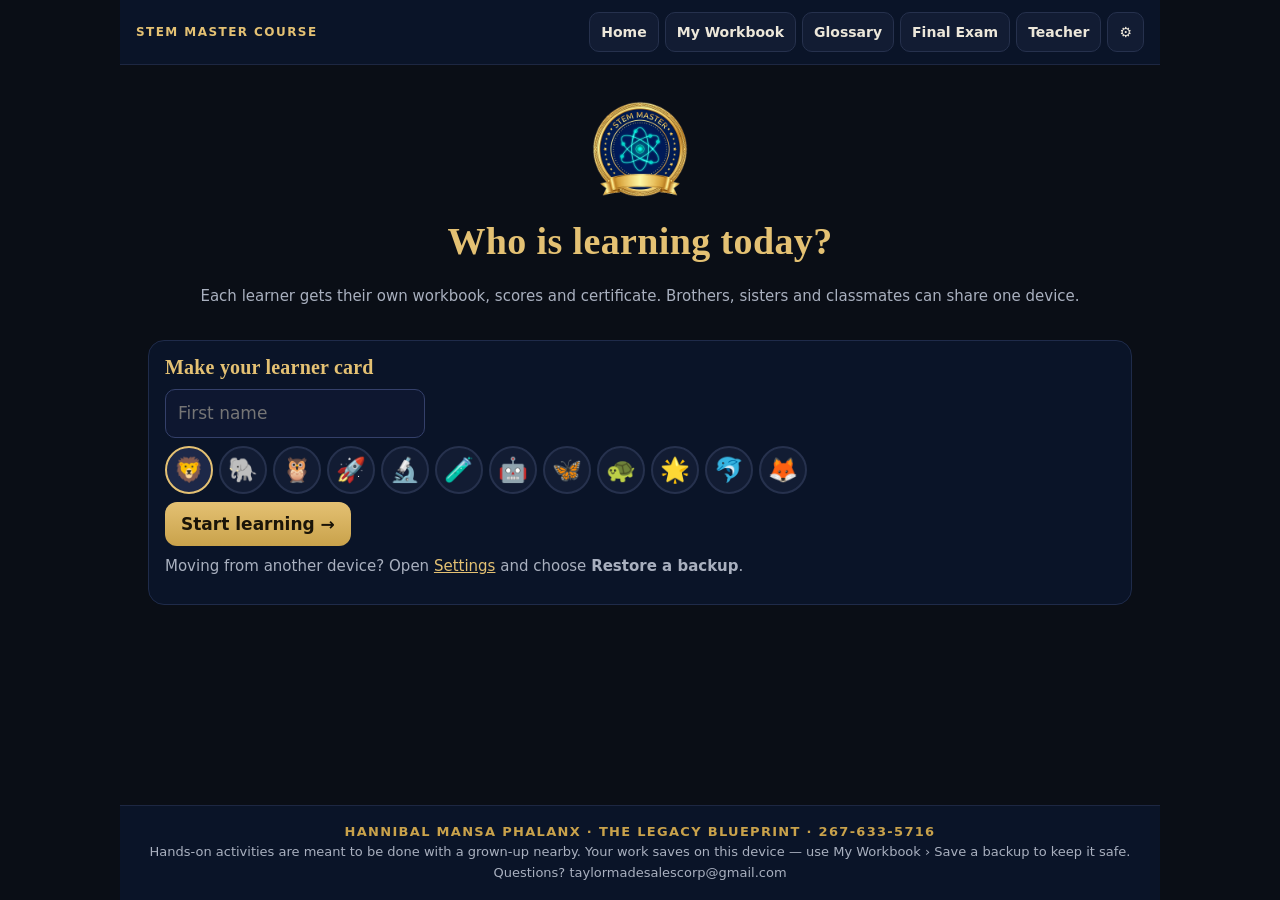
<file: docs/index.html>
<!doctype html><html lang="en"><head><meta charset="utf-8"><meta name="robots" content="noindex,nofollow"><meta http-equiv="refresh" content="0; url=stem-course/"><title>STEM Master Course</title></head><body style="background:#0A0E16;color:#ECE7DA;font-family:system-ui,sans-serif"><p><a style="color:#E4C173" href="stem-course/">Open the STEM Master Course</a></p></body></html>
</file>
<file: docs/stem-course/app.css>
#hmpc{--ob:#0A0E16;--ob2:#0A1428;--ob3:#121c33;--gold:#C9A24B;--gold2:#E4C173;--cream:#ECE7DA;--teal:#29A99E;--red:#e0675a;--mut:#a9b0bf;
background:var(--ob);color:var(--cream);font-family:"Nunito","Trebuchet MS",system-ui,-apple-system,sans-serif;font-size:17px;line-height:1.6;max-width:1040px;margin:0 auto;text-align:left;-webkit-text-size-adjust:100%}
#hmpc *{box-sizing:border-box}
#hmpc h1,#hmpc h2,#hmpc h3,#hmpc h4{font-family:Georgia,"Times New Roman",serif;color:var(--gold2);line-height:1.2;margin:0 0 .5em;letter-spacing:.01em;text-transform:none}
#hmpc h1{font-size:30px}#hmpc h2{font-size:24px}#hmpc h3{font-size:20px}#hmpc h4{font-size:17px;color:var(--gold)}
#hmpc p{margin:0 0 .8em;color:var(--cream)}
#hmpc a{color:var(--gold2)}
#hmpc img{max-width:100%;display:block;height:auto}
#hmpc button{font:inherit;cursor:pointer;border:0;border-radius:12px;min-height:44px;padding:10px 16px;line-height:1.2;transition:transform .1s,background .2s;text-transform:none;letter-spacing:normal;box-shadow:none;margin:0;width:auto}
#hmpc button:active{transform:scale(.97)}
#hmpc button:focus-visible,#hmpc input:focus-visible{outline:3px solid var(--teal);outline-offset:2px}
#hmpc .b-gold{background:linear-gradient(180deg,var(--gold2),var(--gold));color:#1a1408;font-weight:800}
#hmpc .b-teal{background:var(--teal);color:#04201d;font-weight:800}
#hmpc .b-ghost{background:transparent;color:var(--gold2);border:1.5px solid var(--gold)}
#hmpc .b-dim{background:var(--ob3);color:var(--cream);border:1px solid #26314d}
#hmpc input[type=text],#hmpc input[type=number]{font:inherit;background:#0e1730;color:var(--cream);border:1.5px solid #34406a;border-radius:10px;padding:10px 12px;min-height:44px;width:100%;max-width:260px}
#hmpc input[type=range]{width:100%;accent-color:var(--teal)}
#hmpc .wrap{padding:18px 16px 28px}
#hmpc .top{display:flex;align-items:center;gap:10px;justify-content:space-between;padding:12px 16px;background:var(--ob2);border-bottom:1px solid #1d2742;position:sticky;top:0;z-index:5}
#hmpc .brand{font-weight:900;letter-spacing:.12em;font-size:12px;color:var(--gold2);text-transform:uppercase}
#hmpc .nav{display:flex;gap:6px;flex-wrap:wrap}
#hmpc .nav button{min-height:38px;padding:6px 12px;font-size:14px}
#hmpc .bar{height:10px;background:#1a2440;border-radius:99px;overflow:hidden}
#hmpc .bar>i{display:block;height:100%;background:linear-gradient(90deg,var(--teal),var(--gold2));border-radius:99px;transition:width .4s}
#hmpc .hero{display:grid;gap:18px;align-items:center;padding:20px 16px;background:radial-gradient(circle at 80% 0,#1b2a52 0,var(--ob) 60%)}
#hmpc .hero img{border-radius:16px;border:2px solid var(--gold);width:100%;max-width:340px;justify-self:center}
#hmpc .kicker{color:var(--teal);font-weight:800;font-size:13px;letter-spacing:.14em;text-transform:uppercase;margin-bottom:6px}
#hmpc .grid{display:grid;gap:14px;grid-template-columns:1fr}
#hmpc .card{background:var(--ob2);border:1px solid #1f2b4a;border-radius:16px;overflow:hidden}
#hmpc .card .in{padding:14px 16px}
#hmpc .mcard{text-align:left;padding:0;background:var(--ob2);border:1px solid #1f2b4a;border-radius:16px;overflow:hidden;color:var(--cream);width:100%;display:block}
#hmpc .mcard img{width:100%;aspect-ratio:2/1;object-fit:cover}
#hmpc .mcard .in{padding:12px 14px}
#hmpc .mnum{color:var(--teal);font-size:12px;font-weight:900;letter-spacing:.14em}
#hmpc .mt{font-family:Georgia,serif;font-size:19px;color:var(--gold2);display:block;margin:2px 0}
#hmpc .pill{display:inline-block;padding:3px 10px;border-radius:99px;font-size:12px;font-weight:800;background:#1a2440;color:var(--mut)}
#hmpc .pill.ok{background:rgba(41,169,158,.18);color:#5fe0d3}
#hmpc .banner{width:100%;aspect-ratio:2.4/1;object-fit:cover}
#hmpc .tabs{display:flex;gap:6px;overflow-x:auto;padding:10px 16px;background:var(--ob2);border-bottom:1px solid #1d2742;scrollbar-width:thin}
#hmpc .tabs button{white-space:nowrap;min-height:38px;padding:6px 12px;font-size:14px;background:var(--ob3);color:var(--cream);border:1px solid #26314d}
#hmpc .tabs button.on{background:var(--gold);color:#1a1408;font-weight:800;border-color:var(--gold)}
#hmpc .lesson{border-left:4px solid var(--gold);padding:4px 0 4px 14px;margin:18px 0}
#hmpc .try{background:rgba(41,169,158,.1);border:1px dashed var(--teal);border-radius:12px;padding:12px 14px;margin:10px 0}
#hmpc .try b{color:#5fe0d3}
#hmpc .safety{background:rgba(224,103,90,.12);border:1px solid var(--red);border-radius:12px;padding:12px 14px;margin:12px 0}
#hmpc .listen{display:inline-flex;align-items:center;gap:8px;background:var(--teal);color:#04201d;font-weight:800;font-size:15px;min-height:40px;padding:6px 14px}
#hmpc .vocab{display:grid;grid-template-columns:repeat(2,1fr);gap:10px}
#hmpc .flip{perspective:800px;min-height:118px;background:none;padding:0;border-radius:14px}
#hmpc .flip .fi{position:relative;width:100%;height:100%;min-height:118px;transition:transform .5s;transform-style:preserve-3d}
#hmpc .flip.f .fi{transform:rotateY(180deg)}
#hmpc .flip .fa,#hmpc .flip .fb{position:absolute;inset:0;backface-visibility:hidden;-webkit-backface-visibility:hidden;border-radius:14px;display:flex;align-items:center;justify-content:center;padding:10px;text-align:center}
#hmpc .flip .fa{background:var(--ob3);border:1.5px solid var(--gold);color:var(--gold2);font-weight:900;font-size:15px;letter-spacing:.06em}
#hmpc .flip .fb{background:var(--gold);color:#1a1408;transform:rotateY(180deg);font-size:14px;font-weight:700}
#hmpc .lab{background:#0c1530;border:1.5px solid var(--teal);border-radius:16px;padding:14px;margin:12px 0}
#hmpc .row{display:flex;gap:8px;flex-wrap:wrap;align-items:center;margin:8px 0}
#hmpc .fb-ok{color:#5fe0d3;font-weight:800}
#hmpc .fb-no{color:#ff9d92;font-weight:800}
#hmpc .q{background:var(--ob2);border:1px solid #1f2b4a;border-radius:14px;padding:14px;margin:12px 0}
#hmpc .q .opts{display:grid;gap:8px;margin-top:8px}
#hmpc .q .opts button{text-align:left;background:var(--ob3);color:var(--cream);border:1.5px solid #2a3658;width:100%}
#hmpc .q .opts button.sel{border-color:var(--gold2);background:#1d2848}
#hmpc .q .opts button.right{border-color:var(--teal);background:rgba(41,169,158,.2)}
#hmpc .q .opts button.wrong{border-color:var(--red);background:rgba(224,103,90,.18)}
#hmpc .why{font-size:15px;color:var(--mut);margin-top:8px}
#hmpc ol.steps{padding-left:22px;margin:0 0 10px}#hmpc ol.steps li{margin:6px 0}
#hmpc ul.dots{padding-left:20px;margin:0 0 10px}#hmpc ul.dots li{margin:4px 0}
#hmpc svg text{font-family:"Nunito","Trebuchet MS",sans-serif}
#hmpc .diagram{background:#0c1530;border:1px solid #24305a;border-radius:14px;padding:10px;margin:12px 0}
#hmpc .vwrap{margin:6px 0 16px}#hmpc .mvideo{width:100%;border-radius:14px;border:2px solid var(--gold);background:#000;display:block;aspect-ratio:16/9}
#hmpc .foot{background:var(--ob2);border-top:1px solid #1d2742;padding:16px;text-align:center;font-size:13px;color:var(--mut)}
#hmpc .foot b{color:var(--gold);letter-spacing:.1em}
#hmpc .cert{background:var(--cream);color:#1a1408;border:10px double var(--gold);border-radius:8px;padding:28px 20px;text-align:center;margin:12px 0}
#hmpc .cert h2{color:#7a5a12;font-size:28px}#hmpc .cert p{color:#2a2416}
#hmpc .cert .nm{font-family:Georgia,serif;font-size:30px;color:#0A1428;border-bottom:2px solid var(--gold);display:inline-block;padding:0 18px 4px;margin:8px 0 12px}
#hmpc .muted{color:var(--mut);font-size:15px}
#hmpc .gl{display:grid;gap:8px}
#hmpc .gl div{background:var(--ob2);border:1px solid #1f2b4a;border-radius:12px;padding:10px 12px}
#hmpc .gl b{color:var(--gold2);letter-spacing:.05em}
#hmpc .center{text-align:center}
#hmpc .robo{display:grid;grid-template-columns:repeat(5,1fr);gap:4px;max-width:300px;margin:8px 0}
#hmpc .robo div{aspect-ratio:1;border-radius:8px;background:#16213f;display:flex;align-items:center;justify-content:center;font-size:22px}
#hmpc .robo .w{background:#3a2a1a}#hmpc .robo .g{background:rgba(41,169,158,.35)}
#hmpc .prog{font-family:ui-monospace,Menlo,monospace;background:#070b14;border:1px solid #26314d;border-radius:10px;padding:8px 10px;min-height:44px;word-break:break-all;color:#5fe0d3}
@media(min-width:700px){#hmpc .hero{grid-template-columns:1.2fr 1fr;padding:30px 28px}#hmpc .grid{grid-template-columns:1fr 1fr}#hmpc .wrap{padding:24px 28px 34px}#hmpc .vocab{grid-template-columns:repeat(3,1fr)}#hmpc h1{font-size:38px}}


html,body{margin:0;background:#0A0E16}
#hmpc{min-height:100vh;display:flex;flex-direction:column}
#hmpc-root{display:flex;flex-direction:column;min-height:100vh}
#hmpc main{flex:1}
#hmpc[data-size=s]{font-size:16px}#hmpc[data-size=l]{font-size:20px}
#hmpc[data-size=l] .q .opts button,#hmpc[data-size=l] p{font-size:20px}
#hmpc.hc{--mut:#d6dbe6;--cream:#ffffff}
#hmpc.hc .card,#hmpc.hc .q,#hmpc.hc .mcard{border-color:#6c7aa8}
#hmpc a.btn{display:inline-flex;align-items:center;justify-content:center;text-decoration:none;border-radius:12px;min-height:44px;padding:10px 16px;font-weight:800;line-height:1.2}
#hmpc .b-danger{background:transparent;color:#ff9d92;border:1.5px solid var(--red)}
#hmpc button.sm,#hmpc a.sm{min-height:36px;padding:4px 10px;font-size:14px}
#hmpc button.big{min-height:52px;padding:12px 22px;font-size:18px}
#hmpc textarea,#hmpc select,#hmpc input[type=search]{font:inherit;background:#0e1730;color:var(--cream);border:1.5px solid #34406a;border-radius:10px;padding:10px 12px;min-height:44px;width:100%}
#hmpc select{width:auto;max-width:100%}
#hmpc textarea{resize:vertical;line-height:1.5}
#hmpc textarea:focus-visible,#hmpc select:focus-visible,#hmpc a:focus-visible{outline:3px solid var(--teal);outline-offset:2px}
#hmpc input.n{max-width:84px}
#hmpc .lbl{display:block;font-weight:800;color:var(--gold2);font-size:14px;margin:10px 0 4px}
#hmpc .row .lbl{display:inline;margin:0}
#hmpc .top{flex-wrap:wrap}
#hmpc .who{display:flex;gap:10px;align-items:center;text-decoration:none;color:var(--cream)}
#hmpc .who .nm{display:block;font-weight:800;font-size:15px}
#hmpc .who .bar{display:block;width:120px;margin-top:4px}
#hmpc .av{display:inline-flex;align-items:center;justify-content:center;width:40px;height:40px;border-radius:50%;background:var(--ob3);border:2px solid var(--gold);font-size:22px;flex:none}
#hmpc .av.big{width:64px;height:64px;font-size:36px}
#hmpc .nav a{color:var(--cream);text-decoration:none;font-size:14px;font-weight:700;padding:8px 11px;border-radius:10px;background:var(--ob3);border:1px solid #26314d}
#hmpc .nav a.on{background:var(--gold);color:#1a1408;border-color:var(--gold)}
#hmpc .tabs a{white-space:nowrap;text-decoration:none;min-height:38px;display:inline-flex;align-items:center;padding:6px 12px;font-size:14px;border-radius:10px;background:var(--ob3);color:var(--cream);border:1px solid #26314d}
#hmpc .tabs a.on{background:var(--gold);color:#1a1408;font-weight:800;border-color:var(--gold)}
#hmpc .tabs.inline{background:none;border:0;padding:0 0 12px;flex-wrap:wrap}
#hmpc .crumbs{font-size:14px;color:var(--mut);margin-bottom:10px}#hmpc .crumbs a{color:var(--gold2)}
#hmpc .logo{margin:0 auto 10px;border-radius:50%}
#hmpc .people{display:grid;grid-template-columns:repeat(auto-fill,minmax(150px,1fr));gap:12px;margin:16px 0}
#hmpc .person{display:flex;flex-direction:column;align-items:center;gap:6px;background:var(--ob2);border:1.5px solid #26314d;color:var(--cream);padding:16px 10px;border-radius:16px}
#hmpc .person.on{border-color:var(--gold)}
#hmpc .avs{display:flex;flex-wrap:wrap;gap:6px;margin:8px 0}
#hmpc .avs button{font-size:24px;width:48px;height:48px;padding:0;background:var(--ob3);border:2px solid #26314d;border-radius:50%}
#hmpc .avs button.on{border-color:var(--gold2);background:#1d2848}
#hmpc .ring-row{display:flex;gap:16px;align-items:center;flex-wrap:wrap;margin:10px 0}
#hmpc .passport{display:grid;grid-template-columns:repeat(4,1fr);gap:10px}
#hmpc .stamp{display:flex;flex-direction:column;align-items:center;justify-content:center;aspect-ratio:1;border-radius:50%;border:3px dashed #34406a;color:var(--mut);text-decoration:none;text-align:center;padding:6px}
#hmpc .stamp span{font-size:26px;font-weight:900;font-family:Georgia,serif}
#hmpc .stamp small{font-size:11px;line-height:1.2}
#hmpc .stamp.on{border:3px solid var(--gold);background:radial-gradient(circle,#2a2410,#141a2e);color:var(--gold2);transform:rotate(-8deg)}
#hmpc .chips{display:flex;flex-wrap:wrap;gap:6px;margin:8px 0}
#hmpc a.pill{text-decoration:none}
#hmpc .bar.wide{width:100%;max-width:320px}
#hmpc .checklist{list-style:none;padding:0;margin:0 0 12px}
#hmpc .checklist li a{display:flex;gap:10px;align-items:center;padding:10px 12px;margin:6px 0;background:var(--ob2);border:1px solid #1f2b4a;border-radius:12px;color:var(--cream);text-decoration:none}
#hmpc .checklist li.ok a{border-color:var(--teal)}
#hmpc .tick{font-weight:900;color:var(--teal);width:20px;text-align:center}
#hmpc .pager{display:flex;justify-content:space-between;gap:10px;margin-top:18px;flex-wrap:wrap}
#hmpc .mission{background:rgba(228,193,115,.08);border:1.5px solid var(--gold);border-radius:12px;padding:12px 14px;margin:8px 0 14px}
#hmpc .chk{display:flex;gap:10px;align-items:flex-start;margin:6px 0;cursor:pointer}
#hmpc .chk input{width:22px;height:22px;flex:none;margin-top:2px;accent-color:var(--teal)}
#hmpc ol.steps .chk{margin:0}
#hmpc .think{margin:10px 0}
#hmpc .photo img,#hmpc .bphoto{max-width:320px;border-radius:12px;border:2px solid var(--gold);margin:8px 0}
#hmpc .rubrow{margin:10px 0}
#hmpc .rub{display:grid;grid-template-columns:repeat(4,1fr);gap:6px}
#hmpc .rub button{display:flex;flex-direction:column;gap:4px;text-align:left;background:var(--ob3);color:var(--cream);border:1.5px solid #2a3658;font-size:13px;padding:8px}
#hmpc .rub button b{color:var(--gold2);font-size:13px}
#hmpc .rub button.on{border-color:var(--teal);background:rgba(41,169,158,.2)}
#hmpc .match{display:grid;grid-template-columns:1fr 1.6fr;gap:10px}
#hmpc .match .col{display:grid;gap:8px;align-content:start}
#hmpc .match button{background:var(--ob3);color:var(--cream);border:1.5px solid #2a3658;text-align:left;font-size:15px}
#hmpc .match .mw{font-weight:900;letter-spacing:.04em;color:var(--gold2)}
#hmpc .match .sel{border-color:var(--gold2);background:#1d2848}
#hmpc .match .ok{border-color:var(--teal);background:rgba(41,169,158,.2);opacity:.75}
#hmpc .match .no{border-color:var(--red);animation:shake .3s}
@keyframes shake{25%{transform:translateX(-4px)}75%{transform:translateX(4px)}}
#hmpc fieldset.q{min-width:0}#hmpc .q legend{float:left;width:100%;padding:0;margin-bottom:4px}
#hmpc .q .opts{clear:both}
#hmpc .qprog{display:flex;gap:10px;align-items:center;position:sticky;top:64px;z-index:3;background:var(--ob);padding:8px 0}
#hmpc .result.pass{border-color:var(--teal);background:rgba(41,169,158,.1)}
#hmpc .speak{background:transparent;border:1px solid #34406a;min-height:32px;padding:2px 8px;font-size:15px;margin-left:6px;vertical-align:middle}
#hmpc .calc{background:#070b14;border:1px solid #26314d;border-radius:10px;padding:10px 12px;margin:10px 0}
#hmpc .tscroll{overflow-x:auto;margin:8px 0}
#hmpc table.dt{border-collapse:collapse;width:100%;font-size:15px}
#hmpc table.dt th{background:#16213f;color:var(--gold2);text-align:left;padding:8px;font-size:13px;letter-spacing:.04em}
#hmpc table.dt td{border-top:1px solid #1f2b4a;padding:6px 8px;vertical-align:middle}
#hmpc table.dt td input,#hmpc table.dt td select{max-width:none;min-width:84px;width:100%}
#hmpc table.grade td.ok{color:#5fe0d3;font-weight:900}#hmpc table.grade td.lo{color:#ff9d92;font-weight:900}
#hmpc table.score tr.tot td{background:#0e1730}
#hmpc .furn{display:flex;flex-wrap:wrap;gap:6px;align-items:center;margin:6px 0;padding:8px;background:var(--ob2);border-radius:10px}
#hmpc .furn input[type=text]{max-width:150px}
#hmpc .plan svg{touch-action:manipulation}
#hmpc .prog-list{margin:0;padding-left:26px;color:#5fe0d3}
#hmpc .prog-list li{display:flex;justify-content:space-between;gap:8px;align-items:center;margin:4px 0}
#hmpc .prog-list li::marker{color:var(--gold2)}
#hmpc .prog-list .acts{display:flex;gap:4px}
#hmpc .tool{border-color:var(--gold)}
#hmpc .book{background:var(--ob2);border:1px solid #1f2b4a;border-radius:16px;padding:16px;margin-top:14px}
#hmpc .bookhead{display:flex;justify-content:space-between;gap:12px;align-items:center;flex-wrap:wrap}
#hmpc .bmod{border-top:2px solid #1f2b4a;margin-top:16px;padding-top:8px}
#hmpc .ans{background:#0e1730;border-left:4px solid var(--gold);border-radius:8px;padding:8px 12px;margin:8px 0}
#hmpc .ans p{margin:4px 0}
#hmpc .ans pre{white-space:pre-wrap;font-family:inherit;margin:6px 0;color:var(--cream)}
#hmpc .tnote{border-left-color:var(--teal)}
#hmpc .pfoot{text-align:center;color:var(--gold);font-weight:800;font-size:12px;letter-spacing:.08em;margin-top:18px}
#hmpc .tgrade summary{padding:12px 16px;cursor:pointer;font-weight:800;color:var(--gold2)}
#hmpc .tgrade .rubrow{display:grid;gap:4px}
#hmpc .key ol li{margin:8px 0}
#hmpc .read{font-size:1.05em}
.toast{position:fixed;left:50%;bottom:24px;transform:translate(-50%,40px);opacity:0;background:#29A99E;color:#04201d;font:800 16px/1.3 "Nunito",system-ui,sans-serif;padding:12px 18px;border-radius:14px;z-index:99;transition:all .3s;box-shadow:0 8px 30px rgba(0,0,0,.4);max-width:90vw;text-align:center}
.toast.show{opacity:1;transform:translate(-50%,0)}
.confetti{position:fixed;inset:0;pointer-events:none;z-index:98;overflow:hidden}
.confetti i{position:absolute;top:-12px;width:10px;height:14px;border-radius:2px;animation:fall 2.6s ease-in forwards}
@keyframes fall{to{top:105%;transform:rotate(720deg)}}
@media(prefers-reduced-motion:reduce){#hmpc *{transition:none!important;animation:none!important}}
@media(max-width:560px){#hmpc .nav{width:100%;overflow-x:auto;flex-wrap:nowrap}#hmpc .match{grid-template-columns:1fr}#hmpc .rub{grid-template-columns:1fr 1fr}#hmpc .qprog{top:0}}
@media print{
 body{background:#fff!important}
 #hmpc{background:#fff!important;color:#111!important;--cream:#111;--mut:#444;--gold2:#7a5a12;--gold:#7a5a12;font-size:12pt}
 #hmpc .noprint,#hmpc .top,#hmpc .foot,#hmpc .tabs,#hmpc .banner,#hmpc .speak,#hmpc video,#hmpc button{display:none!important}
 #hmpc .wrap{padding:0}
 #hmpc .book,#hmpc .ans,#hmpc .card,#hmpc .q,#hmpc .calc,#hmpc .diagram,#hmpc table.dt th,#hmpc table.score tr.tot td{background:#fff!important;color:#111!important;border-color:#bbb!important}
 #hmpc p,#hmpc li,#hmpc td,#hmpc pre{color:#111!important}
 #hmpc .bmod{page-break-inside:avoid}
 body[data-print=cert] #hmpc main>.wrap>*:not(.cert){display:none!important}
 body[data-print=cert] #hmpc .cert{border-width:10px;margin:0}
 body[data-print=book] #hmpc main .wrap>*:not(.book){display:none!important}
 body[data-print=book] #hmpc .book{border:0;padding:0}
}

#hmpc .nav a,#hmpc .tabs a{white-space:nowrap}
#hmpc a.mcard,#hmpc a.stamp,#hmpc .checklist a{text-decoration:none}
#hmpc table.grade td:first-child{min-width:130px}
</file>
